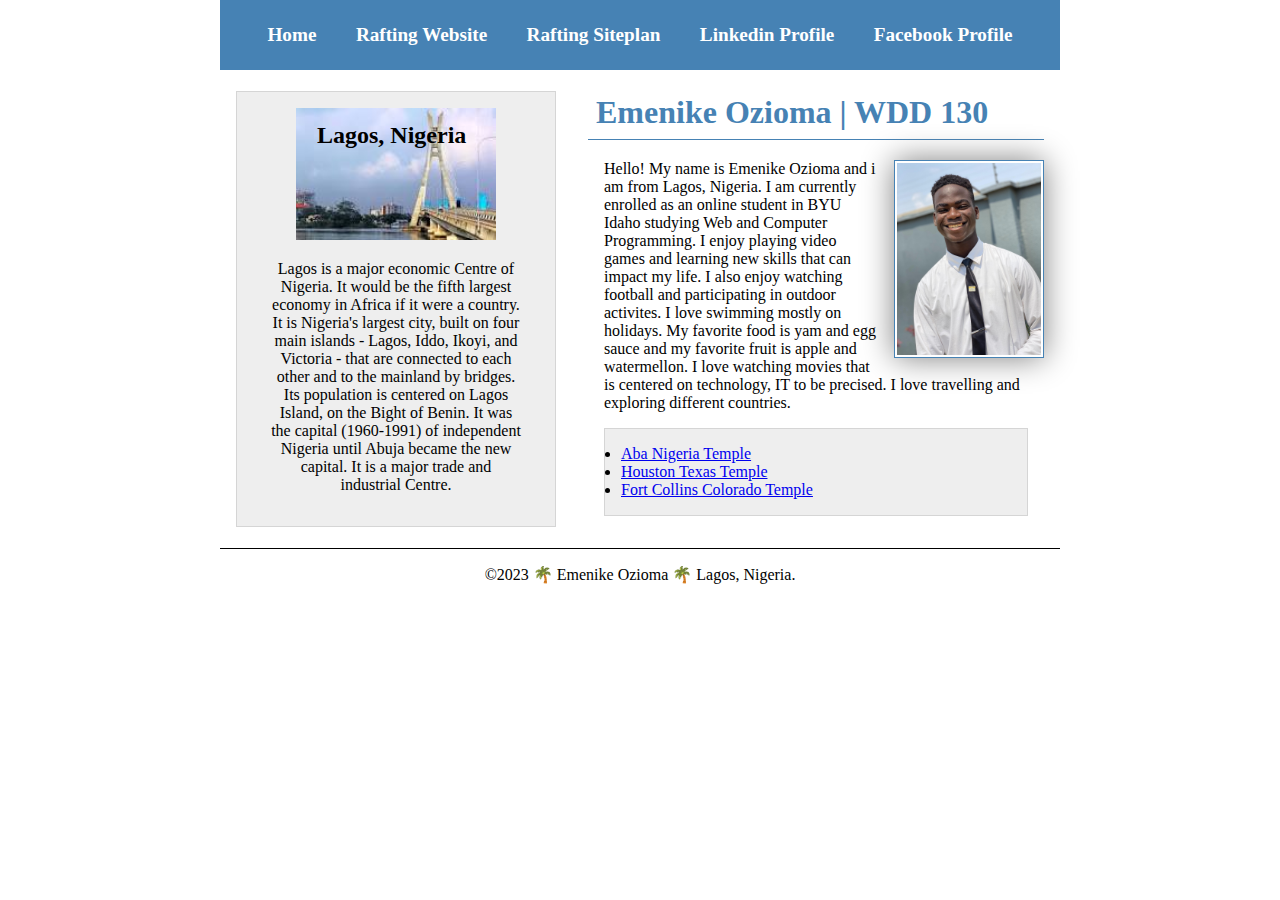
<file: index.html>
<!DOCTYPE html>
<html lang="en-US">
    <head>
        <link rel="stylesheet" href="styles/styles.css">
        <meta charset="utf-8">
        <meta name="viewport" content="width=device-width,initial-scale=1.0">
        <title>Emenike Ozioma | WDD 130</title>
        <meta name="description" content="A simple start-up website with a little description of myself.Emenike Ozioma">
        <meta name="author" content="Emenike Ozioma">
    </head>
    <body>
        <header>
            <nav>
                <ul>
                    <li><a href="#">Home</a></li>
                    <li><a href="wwr/">Rafting Website</a></li>
                    <li><a href="wwr/site-plan-rafting.html">Rafting Siteplan</a></li>
                    <li><a href="https://www.linkedin.com/in/ozioma-emenike-6a4159253">Linkedin Profile</a></li>
                    <li><a href="https://www.facebook.com/emenike.ozioma.5">Facebook Profile</a></li>
                </ul>
            </nav>
        </header>
        <div class="grid">
            <main>
                <h1>Emenike Ozioma | WDD 130</h1>
                <img src="images/profile.JPG" alt="Emenike Ozioma's Profile Photo" width="200">
                <p>
                Hello! My name is Emenike Ozioma and i am from Lagos, Nigeria.
                I am currently enrolled as an online student in BYU Idaho studying Web and Computer Programming.
                I enjoy playing video games and learning new skills that can impact my life. I also enjoy watching 
                football and participating in outdoor activites. I love swimming mostly on holidays. My favorite 
                food is yam and egg sauce and my favorite fruit is apple and watermellon. I love watching movies 
                that is centered on technology, IT to be precised. I love travelling and exploring different countries.
                </p>
                <ul class="box">
                    <li><a href="https://www.churchofjesuschrist.org/temples/details/aba-nigeria-temple?lang=eng" target="_blank">Aba Nigeria Temple</a></li>
                    <li><a href="https://www.churchofjesuschrist.org/temples/details/houston-texas-temple?lang=eng" target="_blank">Houston Texas Temple</a></li>
                    <li><a href="https://www.churchofjesuschrist.org/temples/details/fort-collins-colorado-temple?lang=eng" target="_blank">Fort Collins Colorado Temple</a></li>
                </ul>
            </main>
            <aside class="box">
                <h2>Lagos, Nigeria</h2>
                <img src="images/lagos.jpg" alt="Lagos landscape">
                <p>Lagos is a major economic Centre of Nigeria. It would be the fifth largest economy in Africa if it were a country. 
                    It is Nigeria's largest city, built on four main islands - Lagos, Iddo, Ikoyi, and Victoria - that are connected to 
                    each other and to the mainland by bridges. Its population is centered on Lagos Island, on the Bight of Benin. 
                    It was the capital (1960-1991) of independent Nigeria until Abuja became the new capital. 
                    It is a major trade and industrial Centre.
                </p>
            </aside>
        </div>
        <footer>
            <p>&#169;2023 🌴 Emenike Ozioma 🌴 Lagos, Nigeria.</p>
        </footer>
    </body>
    <!-- 2023-05-04 -->
</html>
</file>
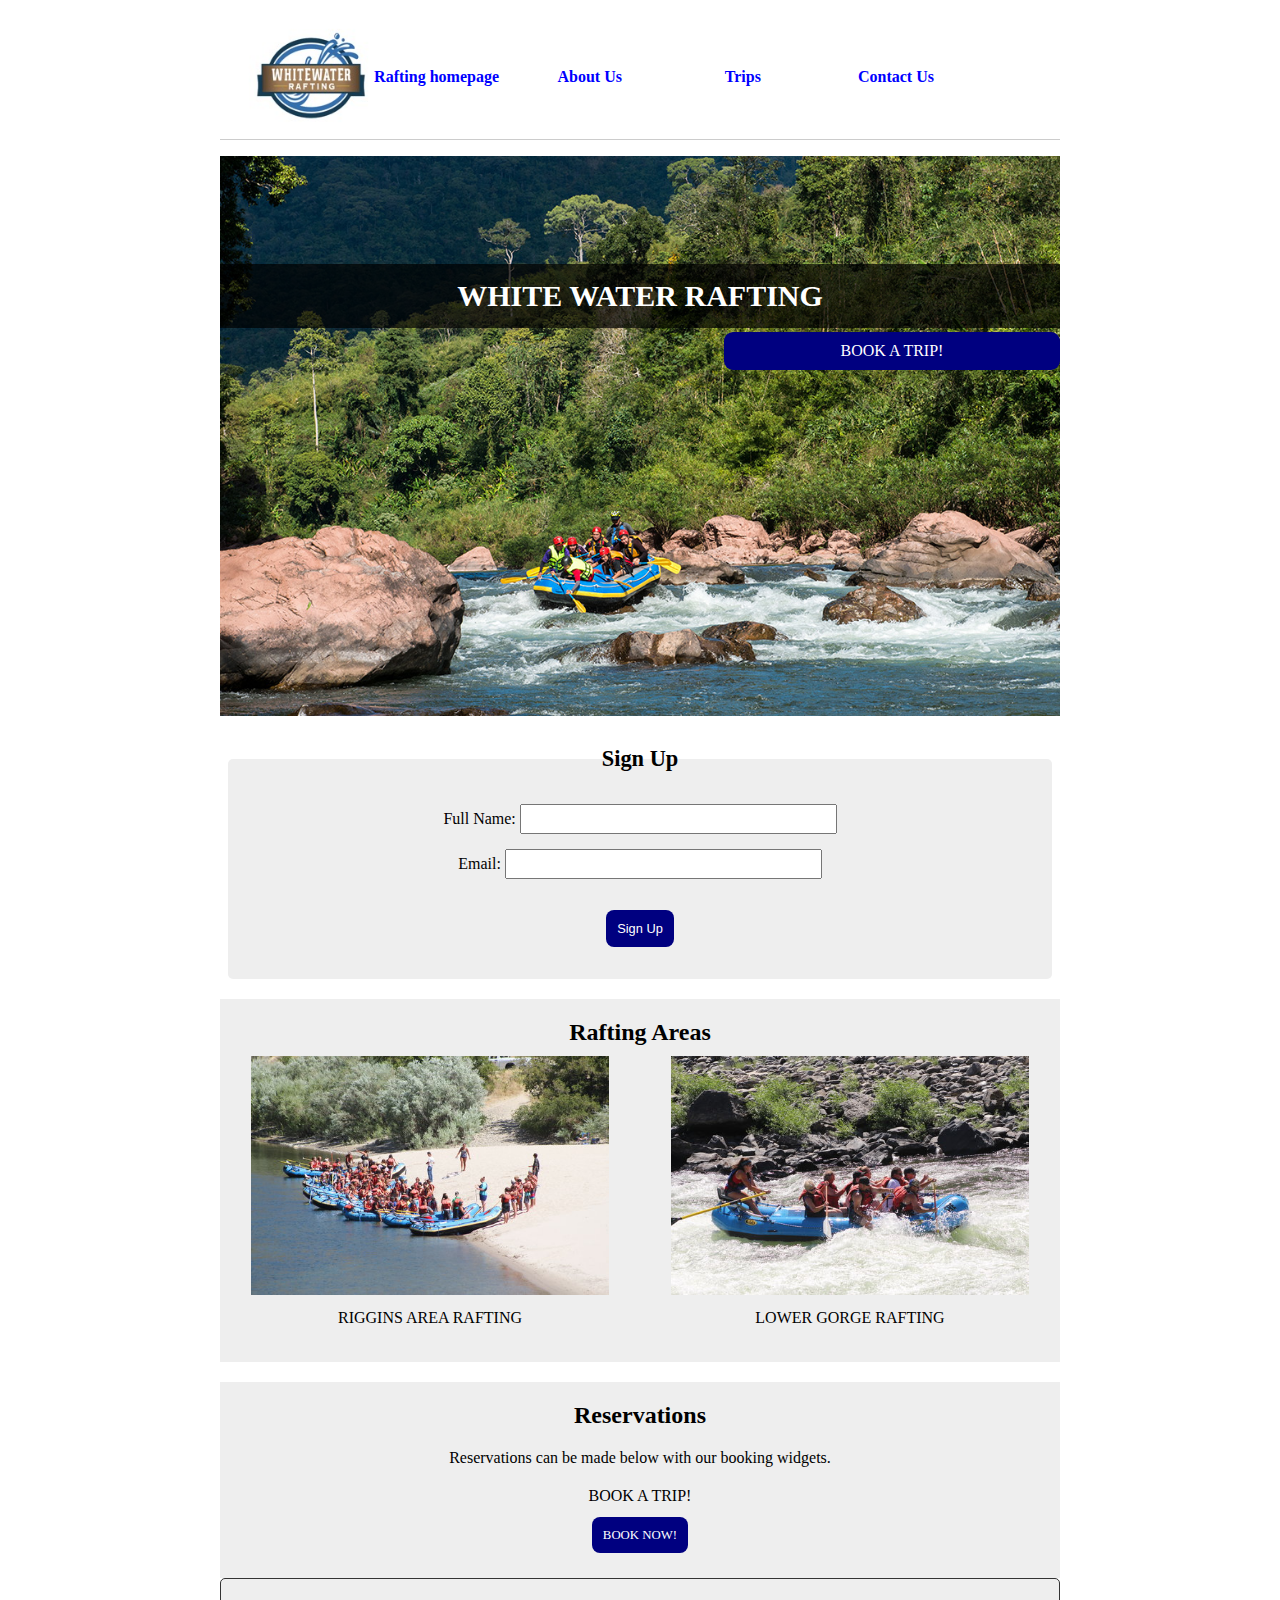
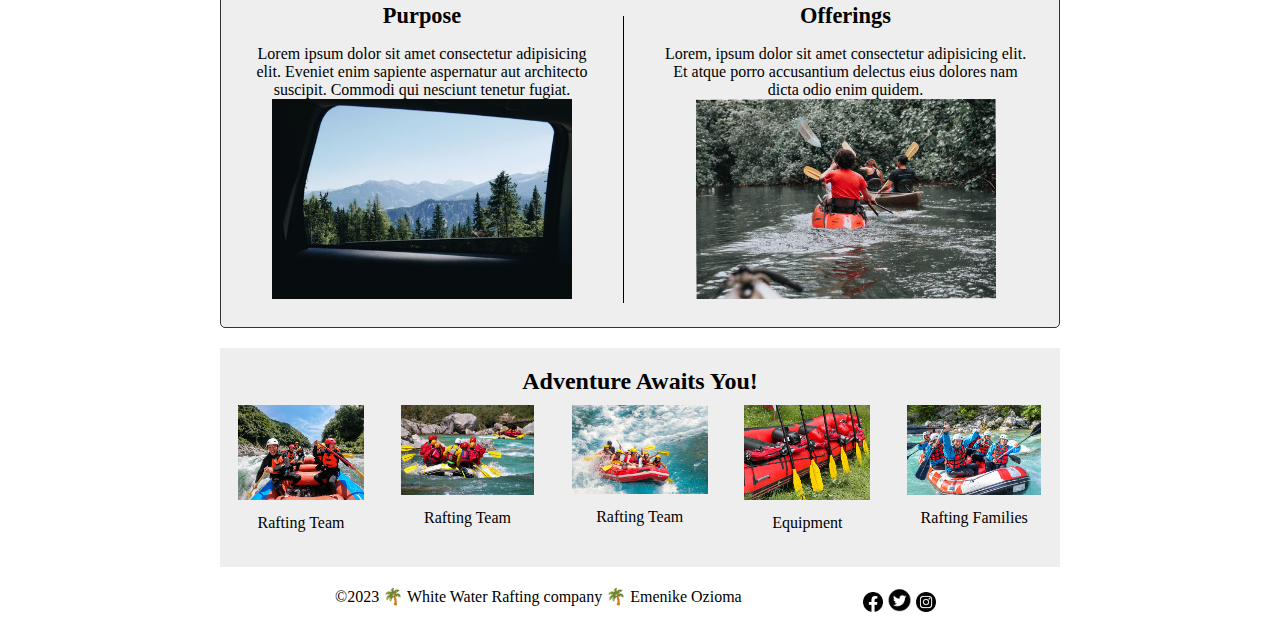
<file: wwr/index.html>
<!DOCTYPE html>
<html lang="en-US">
    <head>
      <meta charset="utf-8">
      <meta name="viewport" content="width=device-width,initial-scale=1.0">
      <title>Rafting Homepage | Rafting site</title>
      <meta name="description" content="The homepage of white water rafting website">
      <meta name="author" content="Emenike Ozioma">
      <link rel="stylesheet" href="styles/rafting.css">
    </head>
    <body>
        <header>
            <img src="images/logo.jpg" alt="The white water rafting logo">
            <nav>
                <a href="index.html">Rafting homepage</a>
                <a href="about.html">About Us</a>
                <a href="trips.html">Trips</a>
                <a href="contact.html">Contact Us</a>
            </nav>
        </header>
        <main>
            <div class="container">
                <img class="responsive-image" src="images/hero.jpg" alt="rafting home photo">
                <h2 class="text-overlay">WHITE WATER RAFTING</h2>
                <a href="trips.html" class="book-a-trip">BOOK A TRIP!</a>
            </div>
            <fieldset class="homepage-form">
                <legend>Sign Up</legend>
                <div class="spacing">
                    <label for="username">Full Name:</label>
                    <input type="text" id="username" name="username"><br>
                </div>
                <div class="spacing">
                    <label for="useremail">Email:</label>
                    <input type="text" id="useremail" name="useremail"><br>
                </div>
                    <button type="submit">Sign Up</button>
            </fieldset>
            <section>
                <h2>Rafting Areas</h2>
                <div>
                    <figure>
                        <img src="images/rafting-area1.jfif" alt="white water rafting">
                        <figcaption>RIGGINS AREA RAFTING</figcaption>
                    </figure>
                    <figure>
                        <img src="images/rafting-area4.jfif" alt="white water rafting">
                        <figcaption>LOWER GORGE RAFTING</figcaption>
                    </figure>
                </div>
            </section>
            <section>
                <h2>Reservations</h2>
                <p>Reservations can be made below with our booking widgets.</p>
                <p>BOOK A TRIP!</p>
                <a href="trips.html">BOOK NOW!</a>
            </section>
            <form>
                <fieldset class="line">
                    <legend>Purpose</legend>
                    <label>Lorem ipsum dolor sit amet consectetur adipisicing elit. Eveniet enim sapiente 
                        aspernatur aut architecto suscipit. Commodi qui nesciunt tenetur fugiat.</label><br>
                    <img class="responsive-image" src="images/rafting-purpose.jpeg" alt="purpose photo" width="300">
                </fieldset>
                <fieldset>
                    <legend>Offerings</legend>
                    <label>Lorem, ipsum dolor sit amet consectetur adipisicing elit. Et atque porro 
                        accusantium delectus eius dolores nam dicta odio enim quidem.</label><br>
                    <img class="responsive-image" src="images/rafting-offering.jpeg" alt="offerings photo" width="300">
                </fieldset>
            </form>
            <section>
                <h2>Adventure Awaits You!</h2>
                <div>
                    <figure>
                        <img src="images/rafting1.jpg" alt="white water rafting">
                        <figcaption>Rafting Team</figcaption>
                    </figure>
                    <figure>
                        <img src="images/rafting2.jpg" alt="white water rafting">
                        <figcaption>Rafting Team</figcaption>
                    </figure>
                    <figure>
                        <img src="images/rafting3.jpg" alt="white water rafting">
                        <figcaption>Rafting Team</figcaption>
                    </figure>
                    <figure>
                        <img src="images/rafting4.jpg" alt="white water rafting">
                        <figcaption>Equipment</figcaption>
                    </figure>
                    <figure>
                        <img src="images/rafting5.jpg" alt="white water rafting">
                        <figcaption>Rafting Families</figcaption>
                    </figure>
                </div>
            </section>
        </main>
        <footer>
            <p>©2023 🌴 White Water Rafting company 🌴 Emenike Ozioma</p>
            <nav class="sociallinks">
                <a href="https://facebook.com">
                    <img src="images/facebook.png" alt="facebook" width="20"></a>
                <a href="https://twitter.com">
                    <img src="images/twitter.png" alt="twitter" width="25"></a>
                <a href="https://instagram.com">
                    <img src="images/instagram.png" alt="instagram" width="20"></a>
            </nav>
        </footer>
    </body>
</html>
</file>
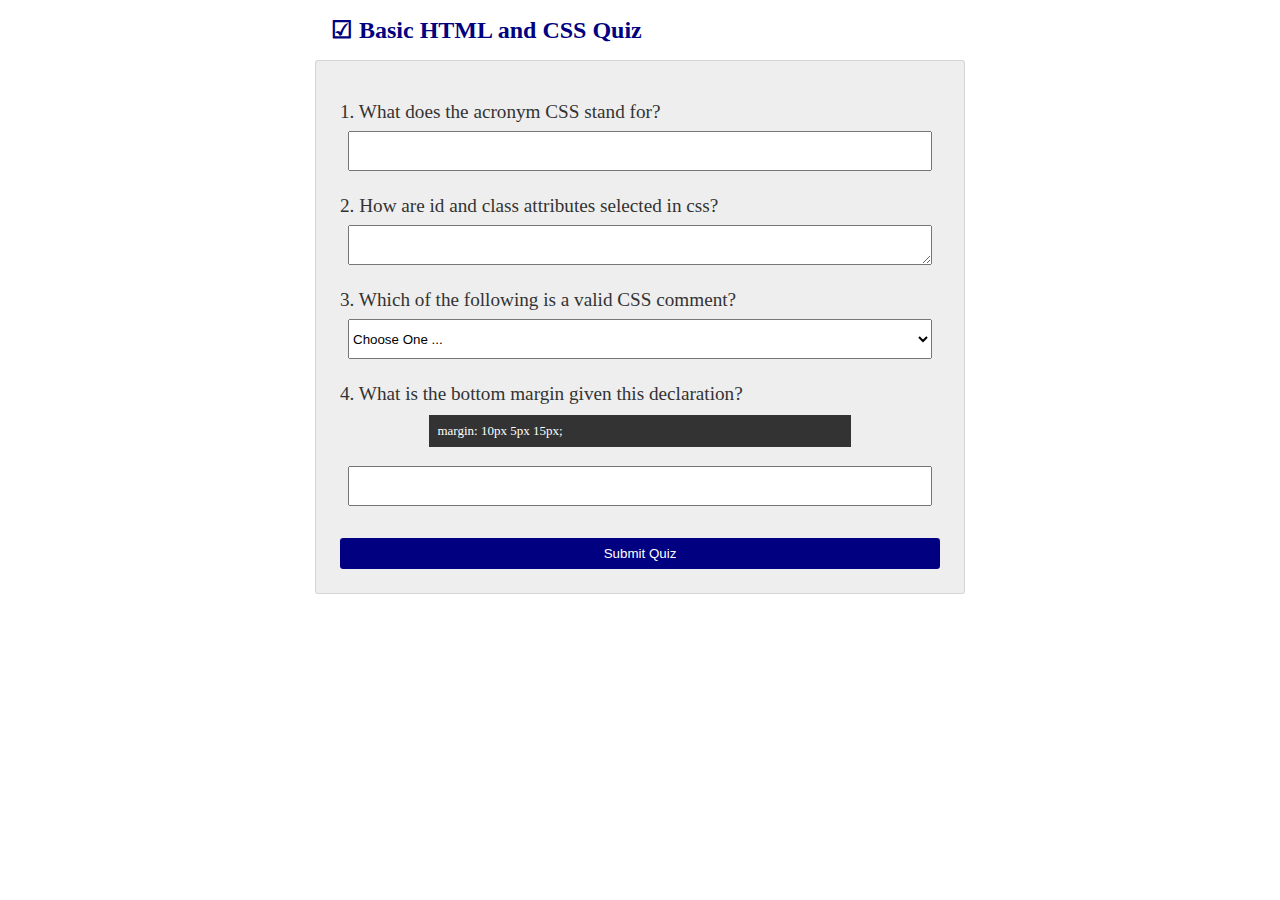
<file: quiz.html>
<!DOCTYPE html>
<html lang="en-US">
    <head>
        <meta charset="utf-8">
        <meta name="viewport" content="width=device-width, initial-scale=1.0">
        <title>WDD 130 | Basic HTML and CSS Quiz</title>
        <meta name="description" content="course home - quiz form page">
        <meta name="author" content="Emenike Ozioma">
        <link rel="stylesheet" href="styles/quiz.css">
    </head>
    <body>
        <header>
            <h1>☑ Basic HTML and CSS Quiz</h1>
        </header>
        <main>
            <form>
                <label for="q1">1. What does the acronym CSS stand for?</label>
                <input type="text" id="q1" name="q1">
                <label for="q2">2. How are id and class attributes selected in css?</label>
                <textarea id="q2" name="q2"></textarea>
                <label for="q3">3. Which of the following is a valid CSS comment?</label>
                <select id="q3" name="q3">
                    <option value="" selected disabled>Choose One ...</option>
                    <option>The # # comment syntax</option>
                    <option>The /* */ comment syntax</option>
                    <option>The """ """ comment syntax</option>
                </select>
                <label for="q4">4. What is the bottom margin given this declaration?</label>
                <p>margin: 10px 5px 15px;</p>
                <input type="number" id="q4" name="q4">
                <button type="submit">Submit Quiz</button>
            </form>
        </main>
    </body>
</html>
</file>
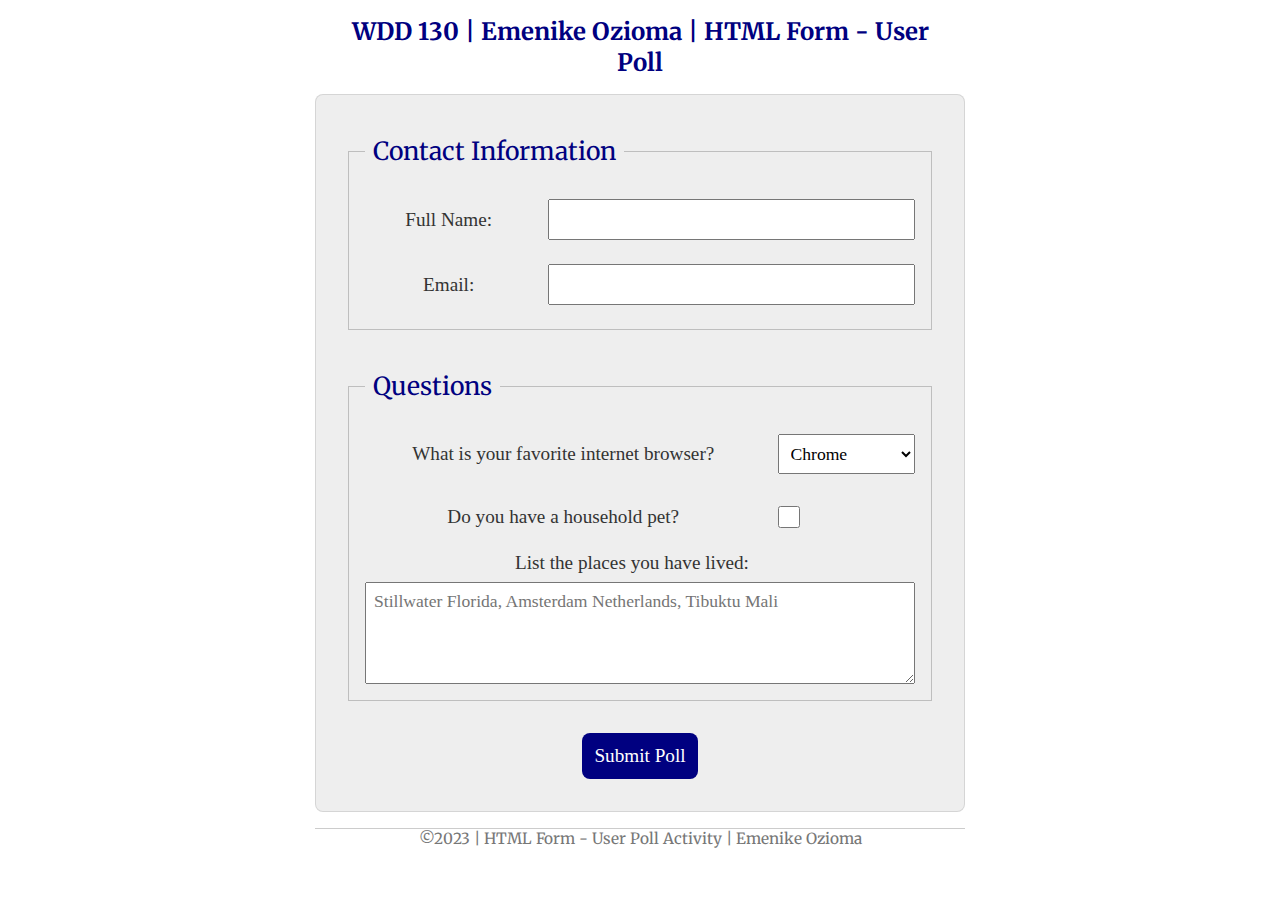
<file: week05/poll-form.html>
<!DOCTYPE html>
<html lang="en-US">
    <head>
        <meta charset="utf-8">
        <meta name="viewport" content="width=device-width, initial-scale=1.0">
        <title>WDD 130 | HTML Form - User Poll</title>
        <meta name="description" content="Example of user poll form page">
        <meta name="author" content="Emenike Ozioma">
        <link rel="stylesheet" href="styles/poll-form.css">
    </head>
    <body>
        <header>
            <h1>WDD 130 | Emenike Ozioma | HTML Form - User Poll</h1>
        </header>
        <main>
            <form>
                <fieldset>
                    <legend>Contact Information</legend>
                    <div class="form-item column2">
                        <label for="fullname">Full Name:</label>
                        <input type="text" id="fullname" name="fullname">
                    </div>
                    <div class="form-item column2">
                        <label for="useremail">Email:</label>
                        <input type="email" id="useremail" name="useremail">
                    </div>
                </fieldset>
                <fieldset>
                    <legend>Questions</legend>
                    <div class="form-item column1">
                        <label for="browser">What is your favorite internet browser?</label>
                        <select id="browser" name="browser">
                            <option value="chrome">Chrome</option>
                            <option value="firefox">Firefox</option>
                            <option value="safari">Safari</option>
                            <option value="edge">Edge</option>
                            <option value="brave">Brave</option>
                            <option value="other">Other</option>
                        </select>
                    </div>
                    <div class="form-item column1">
                        <label for="pet">Do you have a household pet?</label>
                        <input type="checkbox" id="pet" name="pet">
                    </div>
                    <label for="feedback">List the places you have lived:</label>
                    <textarea id="feedback" name="feedback" rows="4" placeholder="Stillwater Florida, Amsterdam Netherlands, Tibuktu Mali"></textarea>
                </fieldset>
                <button type="submit">Submit Poll</button>
            </form>
        </main>
        <footer>
            <p>©2023 | HTML Form - User Poll Activity | Emenike Ozioma</p>
        </footer>
    </body>
</html>
</file>
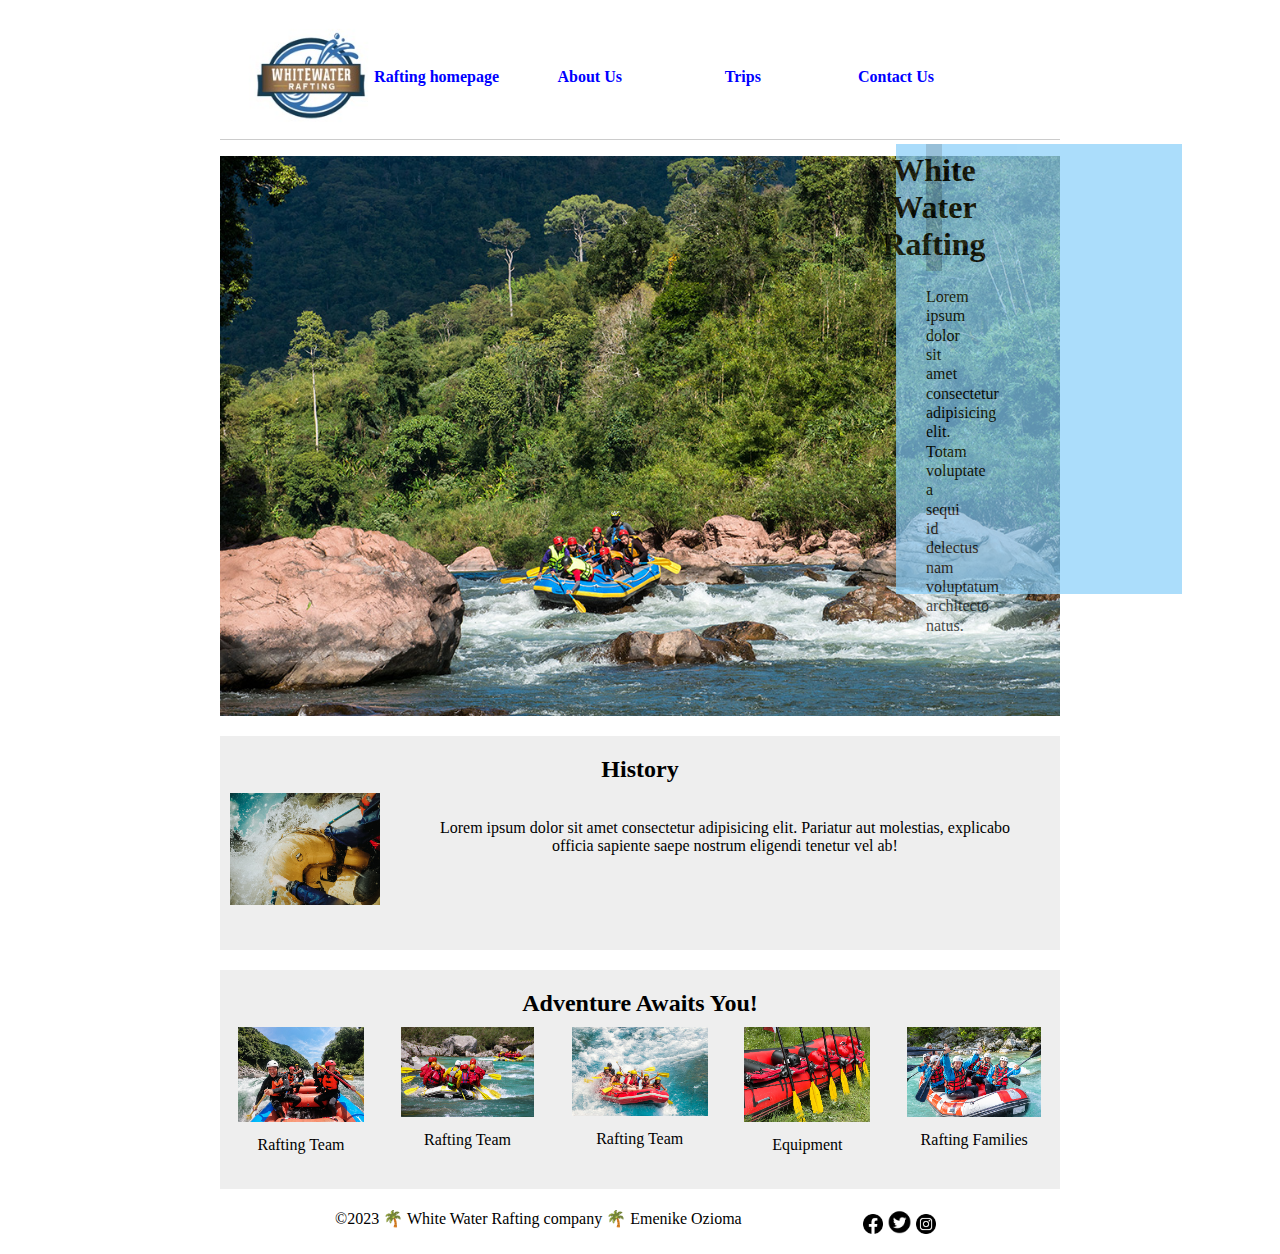
<file: wwr/about.html>
<!DOCTYPE html>
<html lang="en-US">
    <head>
      <meta charset="utf-8">
      <meta name="viewport" content="width=device-width,initial-scale=1.0">
      <title>About Us | Rafting site</title>
      <meta name="description" content="The about us page of white water rafting website">
      <meta name="author" content="Emenike Ozioma">
      <link rel="stylesheet" href="styles/rafting.css">
    </head>
    <body>
        <header>
            <img src="images/logo.jpg" alt="The white water rafting logo">
            <nav>
                <a href="index.html">Rafting homepage</a>
                <a href="about.html">About Us</a>
                <a href="trips.html">Trips</a>
                <a href="contact.html">Contact Us</a>
            </nav>
        </header>
        <main>
            <div class="hero">
                <img src="images/hero.jpg" alt="white water hero">
                <article class="happyclient">
                    <h1>White Water Rafting</h1>
                    <img src="images/happy-client.jpg" alt="Photo of a Happy client">
                    <p>Lorem ipsum dolor sit amet consectetur adipisicing elit. Totam 
                        voluptate a sequi id delectus nam voluptatum architecto natus.
                    </p>
                </article>
            </div>
            <section>
                <h2>History</h2>
                <div class="history">
                    <img src="images/history.jpg" alt="white water history">
                    <p>Lorem ipsum dolor sit amet consectetur adipisicing elit. Pariatur aut 
                        molestias, explicabo officia sapiente saepe nostrum eligendi tenetur vel ab!
                    </p>
                </div>
            </section>
            <section>
                <h2>Adventure Awaits You!</h2>
                <div>
                    <figure>
                        <img src="images/rafting1.jpg" alt="white water rafting">
                        <figcaption>Rafting Team</figcaption>
                    </figure>
                    <figure>
                        <img src="images/rafting2.jpg" alt="white water rafting">
                        <figcaption>Rafting Team</figcaption>
                    </figure>
                    <figure>
                        <img src="images/rafting3.jpg" alt="white water rafting">
                        <figcaption>Rafting Team</figcaption>
                    </figure>
                    <figure>
                        <img src="images/rafting4.jpg" alt="white water rafting">
                        <figcaption>Equipment</figcaption>
                    </figure>
                    <figure>
                        <img src="images/rafting5.jpg" alt="white water rafting">
                        <figcaption>Rafting Families</figcaption>
                    </figure>
                </div>
            </section>
        </main>
        <footer>
            <p>©2023 🌴 White Water Rafting company 🌴 Emenike Ozioma</p>
            <nav class="sociallinks">
                <a href="https://facebook.com">
                    <img src="images/facebook.png" alt="facebook" width="20"></a>
                <a href="https://twitter.com">
                    <img src="images/twitter.png" alt="twitter" width="25"></a>
                <a href="https://instagram.com">
                    <img src="images/instagram.png" alt="instagram" width="20"></a>
            </nav>
        </footer>
    </body>
</html>
</file>
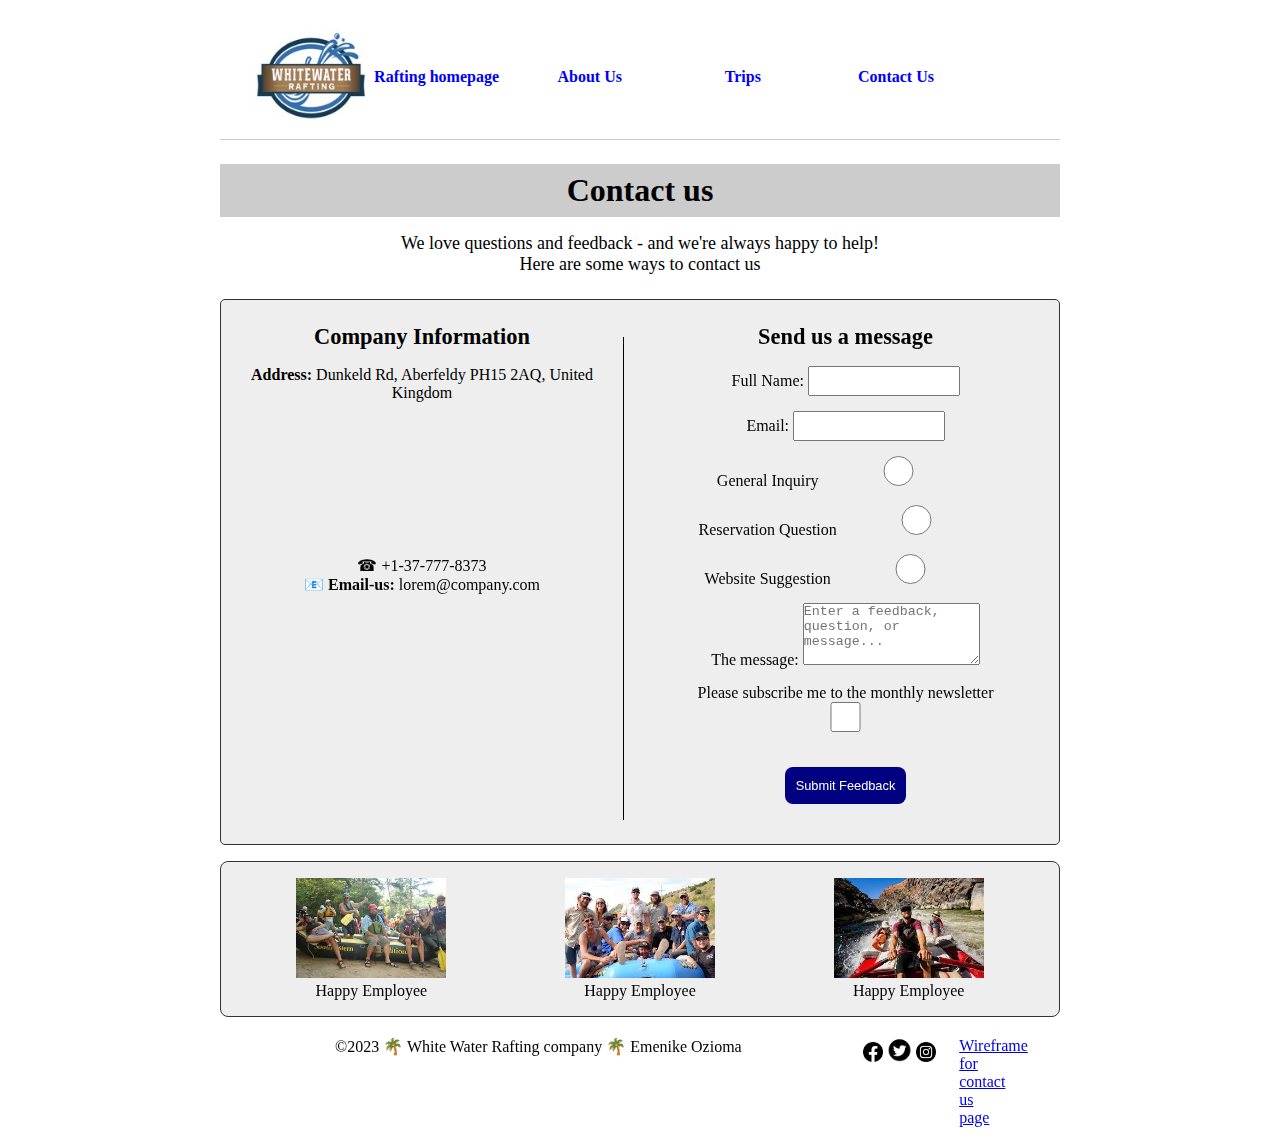
<file: wwr/contact.html>
<!DOCTYPE html>
<html lang="en-US">
    <head>
      <meta charset="utf-8">
      <meta name="viewport" content="width=device-width,initial-scale=1.0">
      <title>Contact Us page | Rafting site</title>
      <meta name="description" content="The contact us page of white water rafting website">
      <meta name="author" content="Emenike Ozioma">
      <link rel="stylesheet" href="styles/rafting.css">
    </head>
    <body>
        <header>
            <img src="images/logo.jpg" alt="The white water rafting logo">
            <nav>
                <a href="index.html">Rafting homepage</a>
                <a href="about.html">About Us</a>
                <a href="trips.html">Trips</a>
                <a href="contact.html">Contact Us</a>
            </nav>
        </header>
        <main>
            <div class="contact">
                <h1>Contact us</h1>
                <p>We love questions and feedback - and we're always happy to help!</p>
                <p>Here are some ways to contact us</p>
            </div>
            <form>
                <fieldset class="line">
                    <legend>Company Information</legend>
                    <label><strong>Address:</strong> Dunkeld Rd, Aberfeldy PH15 2AQ, United Kingdom</label><br>
                    <iframe class="responsive-image" src="https://www.google.com/maps/embed?pb=!1m14!1m12!1m3!1d2195.044389431616!2d-3.862019184035521!3d56.621907480794725!2m3!1f0!2f0!3f0!3m2!1i1024!2i768!4f13.1!5e0!3m2!1sen!2sng!4v1684620597270!5m2!1sen!2sng" width="300" height="150" style="border:0;" allowfullscreen="" loading="lazy" referrerpolicy="no-referrer-when-downgrade"></iframe><br>
                    <label>☎ +1-37-777-8373</label><br>
                    <label>📧 <strong>Email-us:</strong> lorem@company.com</label><br>
                </fieldset>
                <fieldset>
                    <legend>Send us a message</legend>
                    <div class="spacing">
                        <label for="username">Full Name:</label>
                        <input type="text" id="username" name="username"><br>
                    </div>
                    <div class="spacing">
                        <label for="useremail">Email:</label>
                        <input type="text" id="useremail" name="useremail"><br>
                    </div>
                    <div class="spacing">
                        <label for="General-Inquiry">General Inquiry</label>
                        <input type="radio" id="General-Inquiry" name="General-Inquiry"><br>
                    </div>
                    <div class="spacing">
                        <label for="Reservation-Question">Reservation Question</label>
                        <input type="radio" id="Reservation-Question" name="Reservation-Question"><br>
                    </div>
                    <div class="spacing">
                        <label for="Website-Suggestion">Website Suggestion</label>
                        <input type="radio" id="Website-Suggestion" name="Website-Suggestion"><br>
                    </div>
                    <div class="spacing">
                        <label>The message:</label>
                        <textarea id="feedback" name="feedback" rows="4" placeholder="Enter a feedback, question, or message..."></textarea><br>
                    </div>
                    <div class="spacing">
                        <label>Please subscribe me to the monthly newsletter</label>
                        <input type="checkbox" id="subscribe" name="subscribe"><br>
                    </div>
                    <button type="submit">Submit Feedback</button>
                </fieldset>
            </form>
            <div class="happyemployee">
                <figure>
                    <img class="responsive-image" src="images/rafting-employee1.jpg" alt="Happy Employee">
                    <figcaption>Happy Employee</figcaption>
                </figure>
                <figure>
                    <img class="responsive-image" src="images/rafting-employee2.jpg" alt="Happy Employee">
                    <figcaption>Happy Employee</figcaption>
                </figure>
                <figure>
                    <img class="responsive-image" src="images/rafting-employee3.jpg" alt="Happy Employee">
                    <figcaption>Happy Employee</figcaption>
                </figure>
            </div>
        </main>
        <footer>
            <p>©2023 🌴 White Water Rafting company 🌴 Emenike Ozioma</p>
            <nav class="sociallinks">
                <a href="https://facebook.com">
                    <img src="images/facebook.png" alt="facebook" width="20"></a>
                <a href="https://twitter.com">
                    <img src="images/twitter.png" alt="twitter" width="25"></a>
                <a href="https://instagram.com">
                    <img src="images/instagram.png" alt="instagram" width="20"></a>
            </nav>
            <span><a href="https://app.moqups.com/import/project/1DBI9iNeCF?template_src=welcome">Wireframe for contact us page</a></span>
        </footer>
    </body>
</html>
</file>
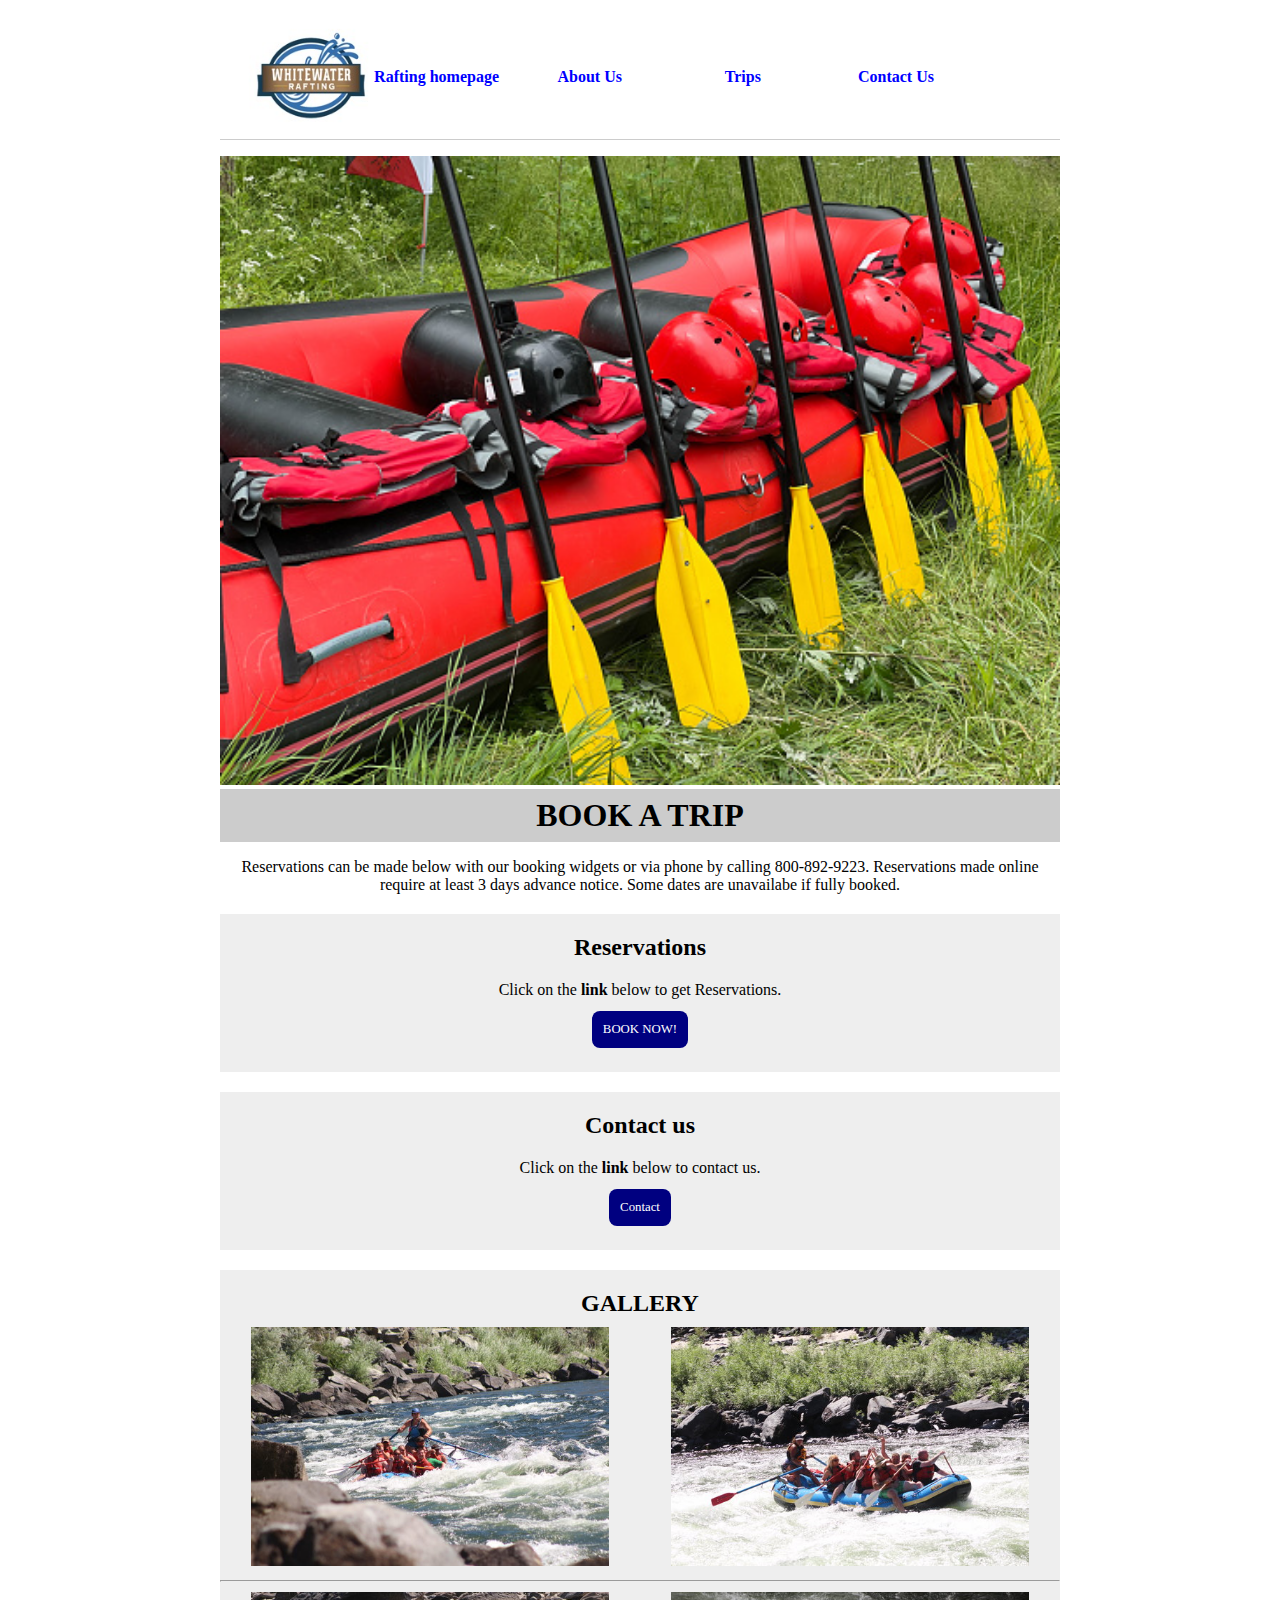
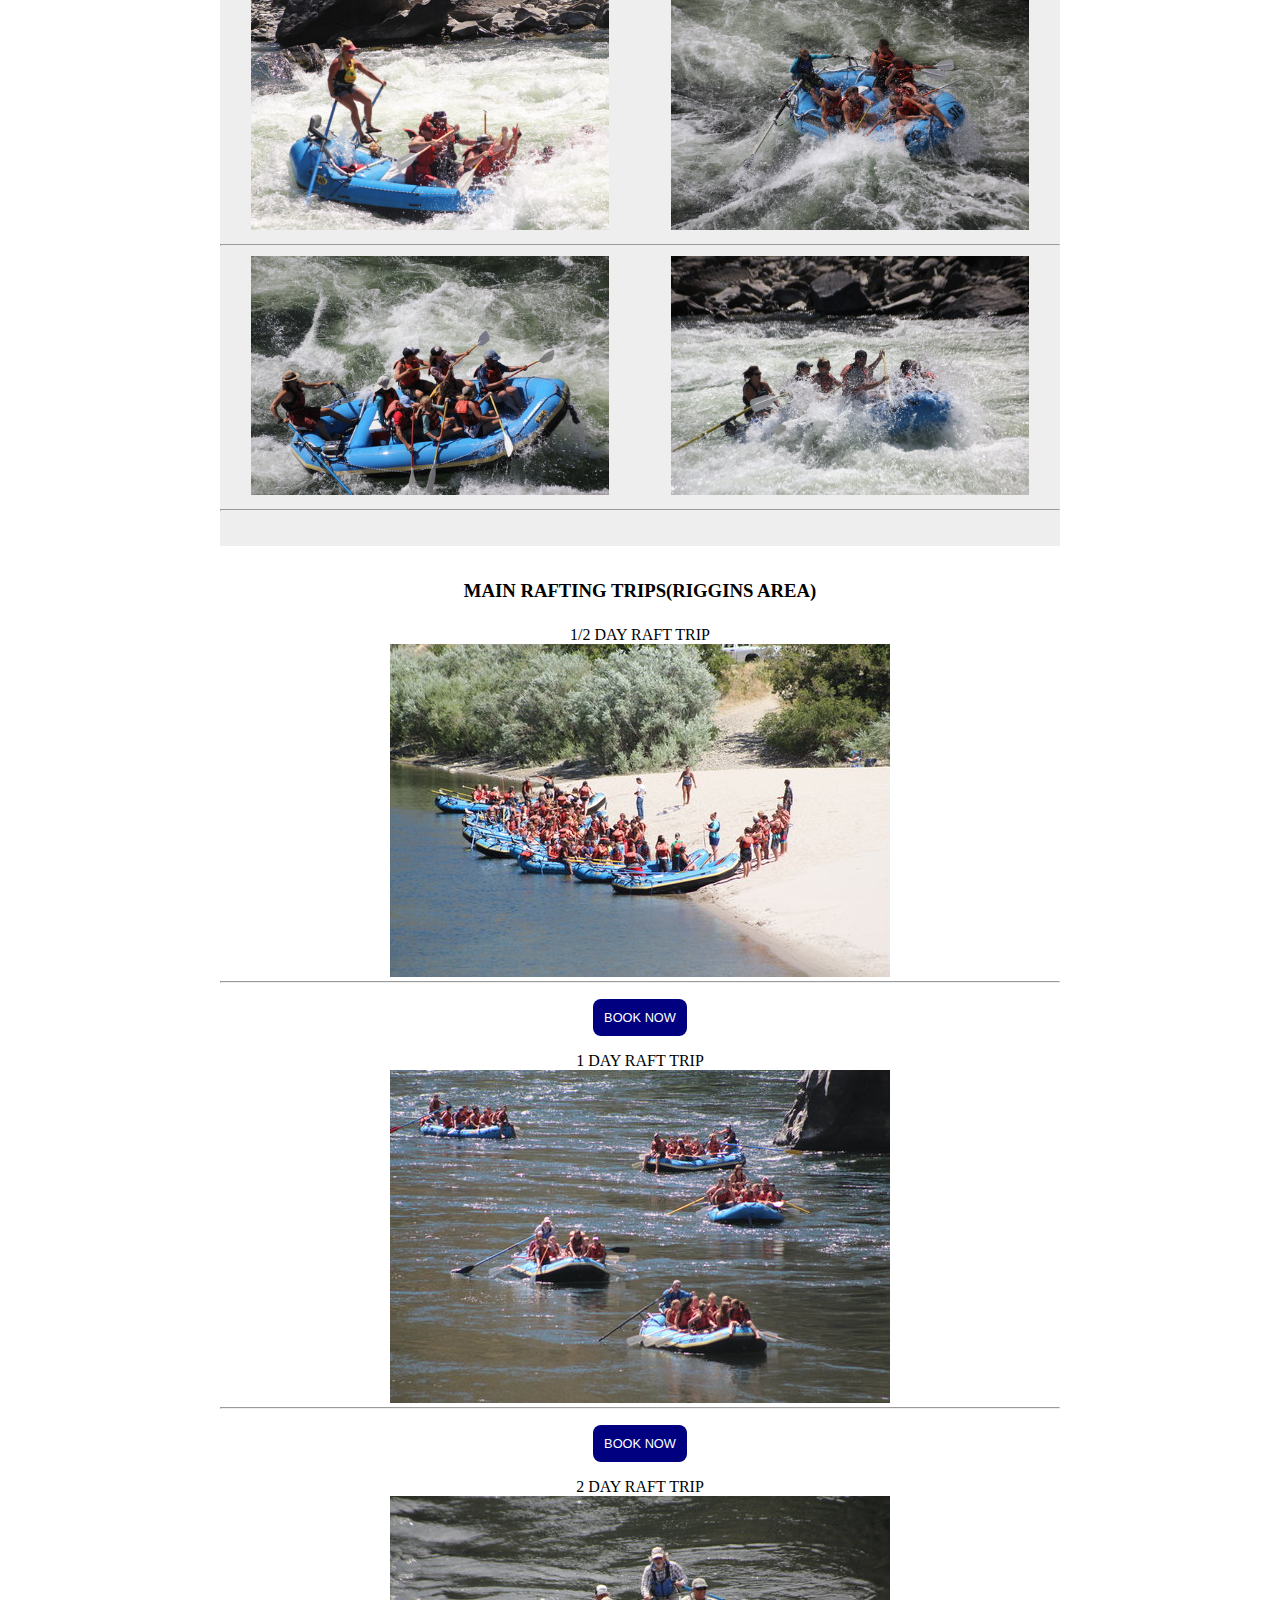
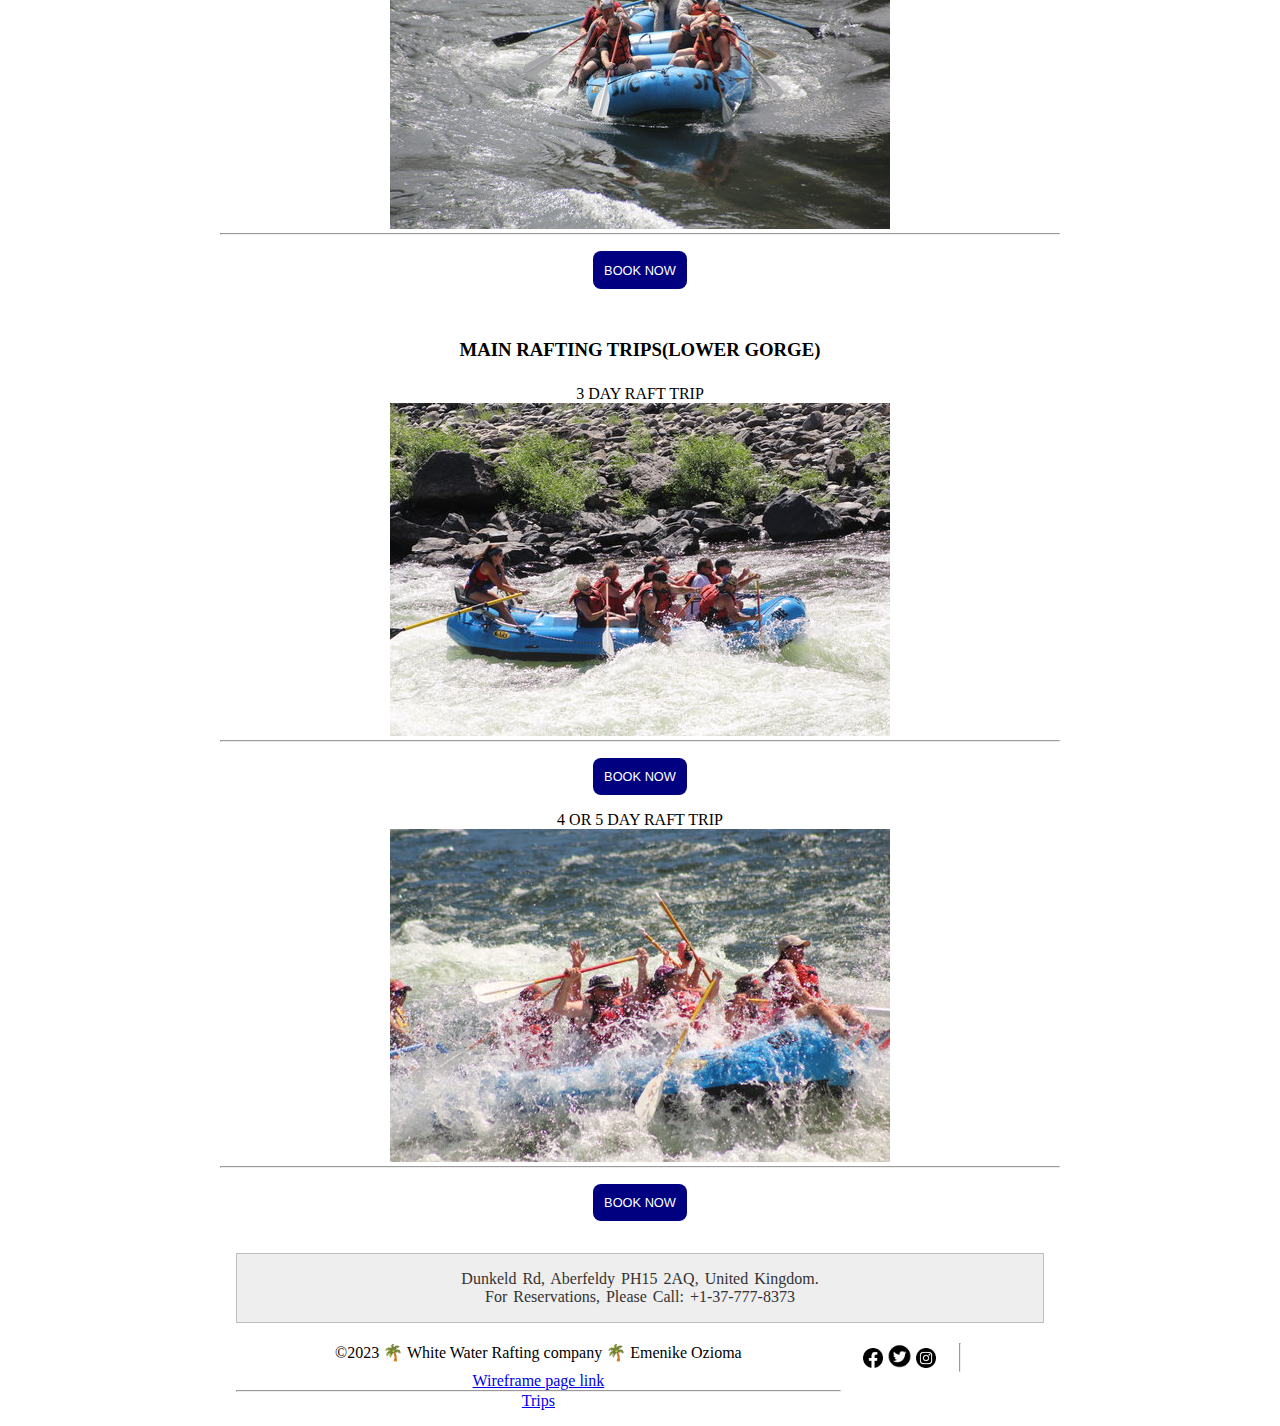
<file: wwr/trips.html>
<!DOCTYPE html>
<html lang="en-US">
    <head>
      <meta charset="utf-8">
      <meta name="viewport" content="width=device-width,initial-scale=1.0">
      <title>Trips page | Rafting site</title>
      <meta name="description" content="The trips page of white water rafting website">
      <meta name="author" content="Emenike Ozioma">
      <link rel="stylesheet" href="styles/rafting.css">
    </head>
    <body>
        <header>
            <img src="images/logo.jpg" alt="The white water rafting logo">
            <nav>
                <a href="index.html">Rafting homepage</a>
                <a href="about.html">About Us</a>
                <a href="trips.html">Trips</a>
                <a href="contact.html">Contact Us</a>
            </nav>
        </header>
        <main>
            <div>
                <img class="responsive-image" src="images/rafting4.jpg" alt="rafting paddle for a trip" width="840">
                <h1>BOOK A TRIP</h1>
                <p>Reservations can be made below with our booking widgets or via 
                    phone by calling 800-892-9223. Reservations made online require 
                    at least 3 days advance notice. Some dates are unavailabe if 
                    fully booked.
                </p>
            </div>
            <section>
                <h2>Reservations</h2>
                <p>Click on the <strong>link</strong> below to get Reservations.</p>
                <a href="#target">BOOK NOW!</a>
            </section>
            <section>
                <h2>Contact us</h2>
                <p>Click on the <strong>link</strong> below to contact us.</p>
                <a href="contact.html">Contact</a>
            </section>
            <section>
                <h2>GALLERY</h2>
                <div>
                    <figure>
                        <img src="images/gallery1.jfif" alt="white water gallery">
                    </figure>
                    <figure>
                        <img src="images/gallery2.jfif" alt="white water gallery">
                    </figure>
                </div><hr>
                <div>
                    <figure>
                        <img src="images/gallery3.jfif" alt="white water gallery">
                    </figure>
                    <figure>
                        <img src="images/gallery4.jfif" alt="white water gallery">
                    </figure>
                </div><hr>
                <div>
                    <figure>
                        <img src="images/gallery5.jfif" alt="white water gallery">
                    </figure>
                    <figure>
                        <img src="images/gallery6.jfif" alt="white water gallery">
                    </figure>
                </div><hr>
            </section>
            
            <div id="target">
                <h3>MAIN RAFTING TRIPS(RIGGINS AREA)</h3>
                <p>1/2 DAY RAFT TRIP</p>
                <img class="responsive-image" src="images/rafting-area1.jfif" alt="main rafting trip"><hr>
                <button type="button">BOOK NOW</button>
        
                <p>1 DAY RAFT TRIP</p>
                <img class="responsive-image" src="images/rafting-area2.jfif" alt="main rafting trip"><hr>
                <button type="button">BOOK NOW</button>
                    
                <p>2 DAY RAFT TRIP</p>
                <img class="responsive-image" src="images/rafting-area3.jfif" alt="main rafting trip"><hr>
                <button type="button">BOOK NOW</button>
                
                <h3>MAIN RAFTING TRIPS(LOWER GORGE)</h3>
                <p>3 DAY RAFT TRIP</p>
                <img class="responsive-image" src="images/rafting-area4.jfif" alt="main rafing trip"><hr>
                <button type="button">BOOK NOW</button>

                <p>4 OR 5 DAY RAFT TRIP</p>
                <img class="responsive-image" src="images/rafting-area5.jfif" alt="main rafting trip"><hr>
                <button type="button">BOOK NOW</button>
            </div>
        </main>
        <aside>
            <p>Dunkeld Rd, Aberfeldy PH15 2AQ, United Kingdom.</p>
            <p>For Reservations, Please Call: +1-37-777-8373</p>
        </aside>
        <footer>
            <p>©2023 🌴 White Water Rafting company 🌴 Emenike Ozioma</p>
            <nav class="sociallinks">
                <a href="https://facebook.com">
                    <img src="images/facebook.png" alt="facebook" width="20"></a>
                <a href="https://twitter.com">
                    <img src="images/twitter.png" alt="twitter" width="25"></a>
                <a href="https://instagram.com">
                    <img src="images/instagram.png" alt="instagram" width="20"></a>
            </nav><hr>
            <div>
                <a href="https://thumbs.moqups.com/rgDE1QXmTjUW7qHb1htkE7ajBITf4YWt/firstPage-w800px-trim.png">Wireframe page link</a><hr>
                <a href="trips.html">Trips</a>
            </div>
        </footer>
    </body>
</html>
</file>
<file: styles/styles.css>
* {
    margin: 0;
    padding: 0;
    box-sizing: border-box;
}

body {
    font-size: 16px;
}

nav ul {
    background-color: steelblue;
    padding: 1rem;
    display: flex;
    justify-content: space-evenly;
    align-items: center;
    list-style: none;
}

nav a {
    color: white;
    padding: 0.5rem;
    text-decoration: none;
    font-size: 1.2rem;
    font-weight: 700;
    display: block;
}

h1 {
    color: steelblue;
    padding: .5rem;
    border-bottom: 1px solid steelblue;
    margin-bottom: 20px;
}

main {
    grid-column: 2/3;
    margin: 1rem;
}

main img {
    width: 150px;
    height: auto;
    border: 1px solid steelblue;
    padding: 2px;
    box-shadow: 0 0 30px gray;
    float: right;
    margin: 0 0 1rem 1rem;
}

aside {
    position: relative;
    margin: 1em;
    border: 1px solid rgba(0, 0, 0, 0.2);
    padding: 1em;
    background-color: #eee;
    color: #333;
    text-align: center;
    width: 20rem;
    grid-column: 1/2;
    grid-row: 1/2;
}

aside img {
    width: 200px;
    height: auto;
}

aside h2 {
    position: absolute;
    top: 30px;
    left: 80px;
    color:rgb(0, 0, 0);
}

p {
    margin: 1rem;
}

footer {
    margin-top: 1em;
    border-top: 1px solid #000;
    text-align: center;
}

header, .grid, footer {
    max-width: 840px;
    margin: 0 auto;
}

/* Class Selectors */
.box {
    margin: 1rem;
    border: 1px solid rgba(0, 0, 0, .1);
    padding: 1rem;
    background-color: #eee;
    color: black;
}

.grid {
    display: grid;
    align-items: center;
}
</file>
<file: wwr/styles/rafting.css>
@import url('https://fonts.googleapis.com/css2?family=Open+Sans&family=Ubuntu:wght@300&display=swap');
* {
    margin: 0;
    padding: 0;
    box-sizing: border-box;
}

:root{
    --primary-color: #E0A458;
    --secondary-color: #DDC4DD;
    --accent1-color: #626C66;
    --accent2-color: #020202;

    --heading-font: 'Open-Sans', sans-serif;
    --paragraph-font: 'Open-Sans', sans-serif;

    --nav-background-color: #E0A458;
    --nav-link-color: #DDC4DD;
    --nav-hover-link-color: #626C66;
    --nav-hover-background-color: #020202;
}

html {
    scroll-behavior: smooth;
}

body {
    max-width: 840px;
    margin: 0 auto;
    text-align: center;
}

header {
    margin: 1rem auto;
    display: grid;
    grid-template-columns: 140px 7fr 1fr;
    align-items: center;
    border-bottom: 1px solid #ccc;
    max-width: 1000px;
}

header img {
    margin: 0 0.25rem 0 1rem;
    width: 150px;
}

header nav {
    display: flex;
    text-align: center;
    list-style: none;
}

header nav a {
    flex: 1 1 100%;
    text-decoration: none;
    font-weight: bold;
    color: blue;
    padding: 10px;
}
.hero img {
    position: relative;
    display: block;
    width: 100%;
    height: auto;
}

h1 {
    display: flex;
    text-align: center;
    background: rgba(0, 0, 0, 0.2);
    justify-content: center;
    margin-bottom: 1rem;
    padding: 0.5rem;
}

.contact {
    margin: 1.5rem 0;
}

.contact p {
    font-size: large;
}

form {
    display: grid;
    grid-template-columns: 2fr 2fr;
    grid-gap: 1rem;
    background-color: #eee;
    border: #333 solid 1px;
    border-radius: 5px;
    padding: 1rem;
}
.container {
    display: grid;
    grid-template-columns: 1fr;
    grid-template-rows: auto;
    width: 100%;
    position: relative;
    margin-bottom: 30px;
}
.text-overlay {
    position: absolute;
    top: 25%;
    left: 50%;
    transform: translate(-50%, -50%);
    text-align: center;
    color: #fff;
    font-size: 30px;
    background-color: rgba(0, 0, 0, 0.7);
    padding: 15px;
    width: 100%;
}
.book-a-trip {
    position: absolute;
    display: inline-block;
    text-align: center;
    align-content: center;
    align-self: center;
    top: 11rem;
    left: 60%;
    width: 40%;
    background-color: navy;
    color: #fff;
    padding: 10px 20px;
    border-radius: 9px;
    text-decoration: solid;
}
.book-a-trip:hover{
    background-color: lightskyblue;
}
input {
    width: 40%;
    height: 30px;
    padding: 0.7rem;
    font-size: 1rem;
}

.homepage-form {
    background-color: #eee;
    border-radius: 5px;
    padding: 1rem;
}
fieldset {
    border: none;
    margin: 0.5rem;
}

.line {
    border-right: black solid 1px;
    padding-right: 1.5rem;
}
.spacing {
    margin-bottom: 15px;
}
legend {
    font-size: 1.4rem;
    font-weight :bold;
    margin-bottom: 1rem;
}
button {
    margin: 1rem auto;
    background-color: navy;
    color: #fff;
    border: none;
    border-radius: .5rem;
    padding: .7rem;
    font-size: .8rem;

}
button:hover {
    background-color: #333;
}
.happyemployee {
    display: grid;
    grid-template-columns: 1fr 1fr 1fr;
    border: #333 solid 1px;
    border-radius: 0.5rem;
    margin-top: 1rem;
    padding: 1rem;
    background-color: #eee;
    text-align: center;
}
.happyemployee img {
    width: 150px;
}

.happyclient  {
    float: right;
    position: absolute;
    top: 16%;
    left: 70%;
    width: 120px;
}

article p {
    text-align:left;
    vertical-align: middle;
    display: inline;
}

article {
    position: absolute;
    width: 60%;
    max-height: 50%;
    background-color: lightskyblue;
    opacity: 0.70;
    padding-left: 30px;
    padding-right: 20%;
    padding-bottom: 0%;
    top: 250px;
    left: 10px;
}

h2 {
    text-align: center;
}

.history p {
    padding: 1rem;
}

.history img {
    width: 170px;
}

section {
    margin-top: 20px;
    padding-top: 20px;
    padding-bottom: 35px;
    background-color: #eee;
    text-align: center;
}
section a {
    text-decoration: solid;
    background-color: navy;
    color: #fff;
    border-radius: .5rem;
    padding: .7rem;
    font-size: .8rem;
}
section a:hover{
    background-color: skyblue;
    color: #333;
}
section p {
    margin: 20px;
}

section img {
    width: 90%;
    padding: 10px;
}

section div {
    display: flex;
    text-align: center;
}
.responsive-image{
    max-width: 100%;
    height: auto;
}

h3 {
    margin : 1.5rem;
    padding-top: 10px;
}
aside {
    margin: 1em;
    border: 1px solid rgba(0, 0, 0, 0.2);
    padding: 1em;
    background-color: #eee;
    color: #333;
    text-align: center;
    width: auto;
    word-spacing: 2px;
}

footer {
    margin: 1rem;
    display: grid;
    grid-template-columns: 90% 7.4rem 0rem;
    text-align: center;
    margin-top: 20px;
    max-width: 80%;
}
</file>
<file: styles/quiz.css>
@import url('https://fonts.googleapis.com/css2?family=Merriweather&family=Roboto&display=swap');

* {
    margin: 0;
    padding: 0;
    box-sizing: border-box;
}
body {
    font-family: Georgia, 'Times New Roman', Times, serif;
    font-size: 1.2em;
    color: #333;
    background: #fff;
}
header {
    margin: 0 auto;
    width: 650px;
}
h1 {
    margin: 1rem;
    font-size: 1.5rem;
    color: navy;
}
form {
    display: grid;
    width: 650px;
    margin: 0 auto;
    padding: 1.5rem;
    border: 1px solid rgba(0, 0, 0, 0.1);
    border-radius: 0.2rem;
    background-color: #eee;
}
label {
    margin-top: 1rem;
}
p {
    color: white;
    background-color: #333;
    font-size: small;
    padding: 0.5rem;
    padding-right: 18rem;
    margin: 0.65rem auto;
    font-family: 'Times New Roman', Times, serif;
}

input,
textarea,
select {
    height: 40px;
    margin: 0.5rem;
}
button {
    margin-top: 1.5rem;
    color: white;
    background: navy;
    border: none;
    border-radius: 0.2rem;
    padding: 0.5rem;
}
</file>
<file: week05/styles/poll-form.css>
@import url('https://fonts.googleapis.com/css2?family=Merriweather&family=Roboto&display=swap');

* {
    margin: 0;
    padding: 0;
    box-sizing: border-box;
}

body {
    font-family: Merriweather, georgia, serif;
    font-size: 1.2em;
    color: #333;
    background: #fff;
}

header {
    margin: 0 auto;
    width: 650px
}

h1 {
    margin: 1rem;
    font-size: 1.5rem;
    color: navy;
    text-align: center;
}

form {
    width: 650px;
    margin: 0 auto;
    padding: 1rem;
    border: 1px solid rgba(0, 0, 0, 0.1);
    border-radius: 0.5rem;
    background-color: #eee;
    display: grid;
}

fieldset {
    display: grid;
    grid-gap: .5rem;
    margin: 1rem;
    border: 1px solid rgba(0, 0, 0, 0.2);
    padding: 1rem;
}

legend {
    padding: 0.5rem;
    color: navy;
    font-size: 1.3em;
}

label, input, button, select, textarea {
    font-family: Cambria, Cochin, Georgia, Times, 'Times New Roman', serif;
}

label {
    text-align: right;
    padding-right: 1rem;
    margin: 0 auto;
}

input, select, textarea {
    padding: 0.5rem;
    font-size: 1.1rem;
}

input[type="checkbox"] {
    width: 22px;
    height: 22px;
    vertical-align: bottom;
}

button {
    margin: 1rem auto;
    background-color: navy;
    color: #fff;
    border: none;
    border-radius: .5rem;
    padding: .75rem;
    font-size: 1.2rem;
}

button:hover {
    background-color: darkgreen;
}

footer {
    margin: 1rem auto 0;
    width: 650px;
    text-align: center;
    font-size: 0.8em;
    color: #777;
    border-top: 1px solid #ccc;
}

.form-item {
    display: grid;
    align-items: center;
}

.column1 {
    grid-template-columns: 3fr 1fr;
    margin: 0.5rem 0;
    margin-bottom: 1rem;
}

.column2 {
    grid-template-columns: 1fr 2fr;
    margin: 0.5rem 0;
}
</file>
